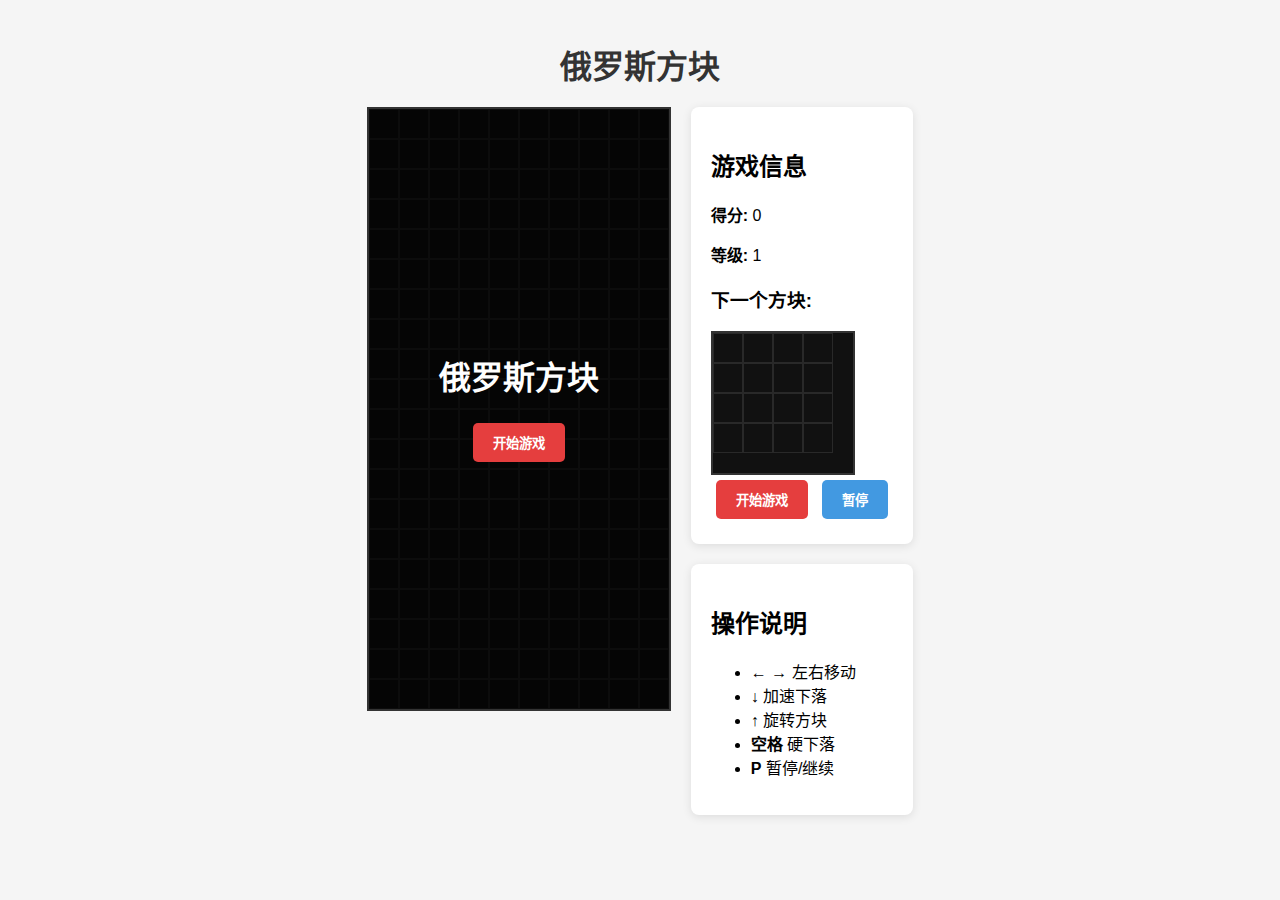
<file: project/tetris.html>
<!DOCTYPE html>
<html lang="zh-CN">
<head>
  <meta charset="UTF-8">
  <meta name="viewport" content="width=device-width, initial-scale=1.0">
  <title>俄罗斯方块</title>
  <style>
    body {
      font-family: Arial, sans-serif;
      display: flex;
      flex-direction: column;
      align-items: center;
      background-color: #f5f5f5;
      margin: 0;
      padding: 20px;
    }
    
    h1 {
      color: #333;
      margin-bottom: 20px;
    }
    
    .game-container {
      display: flex;
      flex-direction: column;
      align-items: center;
      gap: 20px;
    }
    
    @media (min-width: 768px) {
      .game-container {
        flex-direction: row;
        align-items: flex-start;
      }
    }
    
    .board {
      position: relative;
      border: 2px solid #333;
      background-color: #111;
    }
    
    .cell {
      width: 30px;
      height: 30px;
      border: 1px solid rgba(255, 255, 255, 0.1);
      box-sizing: border-box;
    }
    
    .overlay {
      position: absolute;
      top: 0;
      left: 0;
      width: 100%;
      height: 100%;
      background-color: rgba(0, 0, 0, 0.7);
      display: flex;
      flex-direction: column;
      justify-content: center;
      align-items: center;
      color: white;
    }
    
    .info-panel {
      display: flex;
      flex-direction: column;
      gap: 20px;
    }
    
    .game-info, .controls-info {
      background-color: white;
      border-radius: 8px;
      padding: 20px;
      box-shadow: 0 2px 10px rgba(0, 0, 0, 0.1);
    }
    
    .next-piece {
      border: 2px solid #333;
      background-color: #111;
      padding: 10px;
    }
    
    button {
      background-color: #e53e3e;
      color: white;
      border: none;
      padding: 10px 20px;
      border-radius: 5px;
      cursor: pointer;
      font-weight: bold;
      margin: 5px;
      transition: background-color 0.2s;
    }
    
    button:hover {
      background-color: #c53030;
    }
    
    button.secondary {
      background-color: #4299e1;
    }
    
    button.secondary:hover {
      background-color: #3182ce;
    }
    
    .mobile-controls {
      display: grid;
      grid-template-columns: repeat(3, 1fr);
      gap: 10px;
      margin-top: 20px;
    }
    
    .mobile-controls button {
      padding: 15px;
      font-size: 18px;
    }
    
    @media (min-width: 768px) {
      .mobile-controls {
        display: none;
      }
    }
  </style>
</head>
<body>
  <h1>俄罗斯方块</h1>
  
  <div class="game-container">
    <div class="board" id="board"></div>
    
    <div class="info-panel">
      <div class="game-info">
        <h2>游戏信息</h2>
        <p><strong>得分:</strong> <span id="score">0</span></p>
        <p><strong>等级:</strong> <span id="level">1</span></p>
        <h3>下一个方块:</h3>
        <div class="next-piece" id="next-piece"></div>
        
        <div class="buttons">
          <button id="start-button">开始游戏</button>
          <button id="pause-button" class="secondary" disabled>暂停</button>
        </div>
      </div>
      
      <div class="controls-info">
        <h2>操作说明</h2>
        <ul>
          <li><strong>← →</strong> 左右移动</li>
          <li><strong>↓</strong> 加速下落</li>
          <li><strong>↑</strong> 旋转方块</li>
          <li><strong>空格</strong> 硬下落</li>
          <li><strong>P</strong> 暂停/继续</li>
        </ul>
      </div>
    </div>
  </div>
  
  <div class="mobile-controls">
    <div style="grid-column: 2">
      <button id="rotate-button">旋转</button>
    </div>
    <div style="grid-column: 1; grid-row: 2">
      <button id="left-button">←</button>
    </div>
    <div style="grid-column: 2; grid-row: 2">
      <button id="drop-button">落下</button>
    </div>
    <div style="grid-column: 3; grid-row: 2">
      <button id="right-button">→</button>
    </div>
    <div style="grid-column: 2; grid-row: 3">
      <button id="down-button">↓</button>
    </div>
  </div>

  <script>
    // 游戏常量
    const BOARD_WIDTH = 10;
    const BOARD_HEIGHT = 20;
    const CELL_SIZE = 30;
    const COLORS = {
      I: '#00BFFF', // 浅蓝色
      J: '#0000CD', // 深蓝色
      L: '#FFA500', // 橙色
      O: '#FFFF00', // 黄色
      S: '#00FF00', // 绿色
      T: '#9400D3', // 紫色
      Z: '#FF0000'  // 红色
    };

    // 方块形状定义
    const TETROMINOES = {
      I: [
        [0, 0, 0, 0],
        [1, 1, 1, 1],
        [0, 0, 0, 0],
        [0, 0, 0, 0]
      ],
      J: [
        [1, 0, 0],
        [1, 1, 1],
        [0, 0, 0]
      ],
      L: [
        [0, 0, 1],
        [1, 1, 1],
        [0, 0, 0]
      ],
      O: [
        [1, 1],
        [1, 1]
      ],
      S: [
        [0, 1, 1],
        [1, 1, 0],
        [0, 0, 0]
      ],
      T: [
        [0, 1, 0],
        [1, 1, 1],
        [0, 0, 0]
      ],
      Z: [
        [1, 1, 0],
        [0, 1, 1],
        [0, 0, 0]
      ]
    };

    // 游戏状态
    let board = [];
    let currentPiece = null;
    let currentPosition = { x: 0, y: 0 };
    let nextPiece = null;
    let score = 0;
    let level = 1;
    let gameOver = false;
    let paused = false;
    let gameStarted = false;
    let gameSpeed = 1000; // 初始速度，毫秒
    let gameTimer = null;

    // DOM 元素
    const boardElement = document.getElementById('board');
    const nextPieceElement = document.getElementById('next-piece');
    const scoreElement = document.getElementById('score');
    const levelElement = document.getElementById('level');
    const startButton = document.getElementById('start-button');
    const pauseButton = document.getElementById('pause-button');
    const rotateButton = document.getElementById('rotate-button');
    const leftButton = document.getElementById('left-button');
    const rightButton = document.getElementById('right-button');
    const downButton = document.getElementById('down-button');
    const dropButton = document.getElementById('drop-button');

    // 初始化游戏板
    function initBoard() {
      // 设置游戏板尺寸
      boardElement.style.width = `${BOARD_WIDTH * CELL_SIZE}px`;
      boardElement.style.height = `${BOARD_HEIGHT * CELL_SIZE}px`;
      
      boardElement.innerHTML = '';
      board = [];
      
      // 创建空的游戏板
      for (let y = 0; y < BOARD_HEIGHT; y++) {
        const row = [];
        for (let x = 0; x < BOARD_WIDTH; x++) {
          const cell = document.createElement('div');
          cell.className = 'cell';
          cell.style.position = 'absolute';
          cell.style.left = `${x * CELL_SIZE}px`;
          cell.style.top = `${y * CELL_SIZE}px`;
          cell.style.width = `${CELL_SIZE}px`;
          cell.style.height = `${CELL_SIZE}px`;
          boardElement.appendChild(cell);
          row.push({ value: 0, element: cell });
        }
        board.push(row);
      }
    }

    // 初始化下一个方块容器
    function initNextPieceContainer() {
      nextPieceElement.innerHTML = '';
      nextPieceElement.style.width = `${4 * CELL_SIZE}px`;
      nextPieceElement.style.height = `${4 * CELL_SIZE}px`;
      nextPieceElement.style.position = 'relative';
      
      for (let y = 0; y < 4; y++) {
        for (let x = 0; x < 4; x++) {
          const cell = document.createElement('div');
          cell.className = 'cell';
          cell.style.position = 'absolute';
          cell.style.left = `${x * CELL_SIZE}px`;
          cell.style.top = `${y * CELL_SIZE}px`;
          cell.style.width = `${CELL_SIZE}px`;
          cell.style.height = `${CELL_SIZE}px`;
          nextPieceElement.appendChild(cell);
        }
      }
    }

    // 渲染游戏板
    function renderBoard() {
      // 清除所有单元格颜色
      for (let y = 0; y < BOARD_HEIGHT; y++) {
        for (let x = 0; x < BOARD_WIDTH; x++) {
          board[y][x].element.style.backgroundColor = 'transparent';
        }
      }
      
      // 渲染固定的方块
      for (let y = 0; y < BOARD_HEIGHT; y++) {
        for (let x = 0; x < BOARD_WIDTH; x++) {
          if (board[y][x].value !== 0) {
            board[y][x].element.style.backgroundColor = board[y][x].color;
          }
        }
      }
      
      // 渲染当前方块
      if (currentPiece) {
        const shape = currentPiece.shape;
        const color = currentPiece.color;
        
        for (let y = 0; y < shape.length; y++) {
          for (let x = 0; x < shape[y].length; x++) {
            if (shape[y][x] !== 0) {
              const boardX = currentPosition.x + x;
              const boardY = currentPosition.y + y;
              
              if (boardY >= 0 && boardY < BOARD_HEIGHT && boardX >= 0 && boardX < BOARD_WIDTH) {
                board[boardY][boardX].element.style.backgroundColor = color;
              }
            }
          }
        }
      }
    }

    // 渲染下一个方块
    function renderNextPiece() {
      // 清除所有单元格
      const cells = nextPieceElement.querySelectorAll('.cell');
      cells.forEach(cell => {
        cell.style.backgroundColor = 'transparent';
      });
      
      if (!nextPiece) return;
      
      const shape = nextPiece.shape;
      const color = nextPiece.color;
      
      // 居中显示
      const offsetX = Math.floor((4 - shape[0].length) / 2);
      const offsetY = Math.floor((4 - shape.length) / 2);
      
      for (let y = 0; y < shape.length; y++) {
        for (let x = 0; x < shape[y].length; x++) {
          if (shape[y][x] !== 0) {
            const cellIndex = (y + offsetY) * 4 + (x + offsetX);
            if (cells[cellIndex]) {
              cells[cellIndex].style.backgroundColor = color;
            }
          }
        }
      }
    }

    // 创建随机方块
    function getRandomPiece() {
      const types = Object.keys(TETROMINOES);
      const type = types[Math.floor(Math.random() * types.length)];
      
      return {
        shape: JSON.parse(JSON.stringify(TETROMINOES[type])),
        color: COLORS[type]
      };
    }

    // 旋转方块
    function rotatePiece() {
      if (!currentPiece || gameOver || paused) return;
      
      const shape = currentPiece.shape;
      const rotated = [];
      
      // 创建一个新矩阵进行旋转
      for (let i = 0; i < shape[0].length; i++) {
        const row = [];
        for (let j = shape.length - 1; j >= 0; j--) {
          row.push(shape[j][i]);
        }
        rotated.push(row);
      }
      
      // 尝试旋转
      const originalShape = currentPiece.shape;
      currentPiece.shape = rotated;
      
      // 如果旋转后碰撞，尝试墙踢
      if (!canMove(currentPosition)) {
        // 尝试左移、右移和上移
        const kicks = [
          { x: 1, y: 0 },   // 右踢
          { x: -1, y: 0 },  // 左踢
          { x: 0, y: -1 },  // 上踢
          { x: 2, y: 0 },   // 右踢两格
          { x: -2, y: 0 }   // 左踢两格
        ];
        
        let kicked = false;
        for (const kick of kicks) {
          const newPos = {
            x: currentPosition.x + kick.x,
            y: currentPosition.y + kick.y
          };
          
          if (canMove(newPos)) {
            currentPosition = newPos;
            kicked = true;
            break;
          }
        }
        
        // 如果所有踢墙都失败，恢复原始形状
        if (!kicked) {
          currentPiece.shape = originalShape;
        }
      }
      
      renderBoard();
    }

    // 检查是否可以移动到目标位置
    function canMove(position) {
      const shape = currentPiece.shape;
      
      for (let y = 0; y < shape.length; y++) {
        for (let x = 0; x < shape[y].length; x++) {
          if (shape[y][x] !== 0) {
            const boardX = position.x + x;
            const boardY = position.y + y;
            
            // 检查边界
            if (
              boardX < 0 ||
              boardX >= BOARD_WIDTH ||
              boardY >= BOARD_HEIGHT
            ) {
              return false;
            }
            
            // 检查碰撞（只检查已经在游戏板内的部分）
            if (
              boardY >= 0 &&
              board[boardY][boardX].value !== 0
            ) {
              return false;
            }
          }
        }
      }
      
      return true;
    }

    // 左移方块
    function moveLeft() {
      if (!currentPiece || gameOver || paused) return;
      
      const newPosition = {
        x: currentPosition.x - 1,
        y: currentPosition.y
      };
      
      if (canMove(newPosition)) {
        currentPosition = newPosition;
        renderBoard();
      }
    }

    // 右移方块
    function moveRight() {
      if (!currentPiece || gameOver || paused) return;
      
      const newPosition = {
        x: currentPosition.x + 1,
        y: currentPosition.y
      };
      
      if (canMove(newPosition)) {
        currentPosition = newPosition;
        renderBoard();
      }
    }

    // 加速下落
    function moveDown() {
      if (!currentPiece || gameOver || paused) return;
      
      const newPosition = {
        x: currentPosition.x,
        y: currentPosition.y + 1
      };
      
      if (canMove(newPosition)) {
        currentPosition = newPosition;
        renderBoard();
      } else {
        // 不能继续下落，固定方块
        lockPiece();
      }
    }

    // 硬下落（直接落到底部）
    function hardDrop() {
      if (!currentPiece || gameOver || paused) return;
      
      let dropY = currentPosition.y;
      while (canMove({ x: currentPosition.x, y: dropY + 1 })) {
        dropY++;
      }
      
      currentPosition.y = dropY;
      renderBoard();
      lockPiece();
    }

    // 固定方块到游戏板
    function lockPiece() {
      const shape = currentPiece.shape;
      const color = currentPiece.color;
      
      for (let y = 0; y < shape.length; y++) {
        for (let x = 0; x < shape[y].length; x++) {
          if (shape[y][x] !== 0) {
            const boardY = currentPosition.y + y;
            const boardX = currentPosition.x + x;
            
            // 如果方块的一部分在游戏板顶部以上，游戏结束
            if (boardY < 0) {
              endGame();
              return;
            }
            
            if (boardY >= 0 && boardY < BOARD_HEIGHT && boardX >= 0 && boardX < BOARD_WIDTH) {
              board[boardY][boardX].value = 1;
              board[boardY][boardX].color = color;
            }
          }
        }
      }
      
      // 检查是否有完整行
      checkRows();
      
      // 生成新方块
      spawnNewPiece();
    }

    // 生成新方块
    function spawnNewPiece() {
      currentPiece = nextPiece;
      nextPiece = getRandomPiece();
      
      // 将新方块放在顶部中间
      currentPosition = {
        x: Math.floor((BOARD_WIDTH - currentPiece.shape[0].length) / 2),
        y: 0
      };
      
      // 检查是否可以放置新方块，不能则游戏结束
      if (!canMove(currentPosition)) {
        endGame();
      } else {
        renderBoard();
        renderNextPiece();
      }
    }

    // 检查并清除完整行
    function checkRows() {
      let rowsCleared = 0;
      
      for (let y = BOARD_HEIGHT - 1; y >= 0; y--) {
        if (board[y].every(cell => cell.value !== 0)) {
          // 该行已满
          rowsCleared++;
          
          // 将该行以上的所有行下移
          for (let yy = y; yy > 0; yy--) {
            for (let x = 0; x < BOARD_WIDTH; x++) {
              board[yy][x].value = board[yy - 1][x].value;
              board[yy][x].color = board[yy - 1][x].color;
            }
          }
          
          // 清空最上面一行
          for (let x = 0; x < BOARD_WIDTH; x++) {
            board[0][x].value = 0;
            board[0][x].color = 'transparent';
          }
          
          // 由于行已下移，需要重新检查当前行
          y++;
        }
      }
      
      if (rowsCleared > 0) {
        // 更新分数
        const pointsPerLine = [0, 40, 100, 300, 1200]; // 0, 1, 2, 3, 4 行的分数
        const pointsScored = pointsPerLine[Math.min(rowsCleared, 4)] * level;
        score += pointsScored;
        scoreElement.textContent = score;
        
        // 检查级别
        const newLevel = Math.floor(score / 1000) + 1;
        if (newLevel > level) {
          level = newLevel;
          levelElement.textContent = level;
          
          // 增加游戏速度
          gameSpeed = Math.max(100, 1000 - (level - 1) * 100);
          if (gameTimer) {
            clearInterval(gameTimer);
            gameTimer = setInterval(moveDown, gameSpeed);
          }
        }
        
        renderBoard();
      }
    }

    // 开始游戏
    function startGame() {
      // 初始化游戏状态
      initBoard();
      score = 0;
      level = 1;
      gameOver = false;
      paused = false;
      gameStarted = true;
      gameSpeed = 1000;
      
      scoreElement.textContent = score;
      levelElement.textContent = level;
      
      // 清除任何现有的游戏循环
      if (gameTimer) {
        clearInterval(gameTimer);
      }
      
      // 生成初始方块和下一个方块
      nextPiece = getRandomPiece();
      spawnNewPiece();
      
      // 启动游戏循环
      gameTimer = setInterval(moveDown, gameSpeed);
      
      // 更新按钮状态
      startButton.textContent = '重新开始';
      pauseButton.disabled = false;
      
      // 移除任何覆盖层
      removeOverlay();
    }

    // 暂停/继续游戏
    function togglePause() {
      if (!gameStarted || gameOver) return;
      
      paused = !paused;
      
      if (paused) {
        // 暂停游戏循环
        clearInterval(gameTimer);
        gameTimer = null;
        
        // 显示暂停覆盖层
        const overlay = document.createElement('div');
        overlay.className = 'overlay';
        overlay.id = 'pause-overlay';
        
        const pauseMessage = document.createElement('div');
        pauseMessage.textContent = '已暂停';
        pauseMessage.style.fontSize = '2rem';
        pauseMessage.style.fontWeight = 'bold';
        pauseMessage.style.marginBottom = '20px';
        
        overlay.appendChild(pauseMessage);
        boardElement.appendChild(overlay);
        
        pauseButton.textContent = '继续';
      } else {
        // 继续游戏循环
        gameTimer = setInterval(moveDown, gameSpeed);
        
        // 移除暂停覆盖层
        const overlay = document.getElementById('pause-overlay');
        if (overlay) {
          overlay.remove();
        }
        
        pauseButton.textContent = '暂停';
      }
    }

    // 结束游戏
    function endGame() {
      gameOver = true;
      
      // 停止游戏循环
      if (gameTimer) {
        clearInterval(gameTimer);
        gameTimer = null;
      }
      
      // 显示游戏结束覆盖层
      const overlay = document.createElement('div');
      overlay.className = 'overlay';
      
      const gameOverMessage = document.createElement('div');
      gameOverMessage.textContent = '游戏结束!';
      gameOverMessage.style.fontSize = '2rem';
      gameOverMessage.style.fontWeight = 'bold';
      gameOverMessage.style.marginBottom = '20px';
      
      const scoreMessage = document.createElement('div');
      scoreMessage.textContent = `得分: ${score}`;
      scoreMessage.style.fontSize = '1.5rem';
      scoreMessage.style.marginBottom = '30px';
      
      const restartButton = document.createElement('button');
      restartButton.textContent = '再来一局';
      restartButton.onclick = startGame;
      
      overlay.appendChild(gameOverMessage);
      overlay.appendChild(scoreMessage);
      overlay.appendChild(restartButton);
      boardElement.appendChild(overlay);
      
      pauseButton.disabled = true;
    }

    // 移除覆盖层
    function removeOverlay() {
      const overlays = boardElement.querySelectorAll('.overlay');
      overlays.forEach(overlay => overlay.remove());
    }

    // 设置按钮点击事件
    startButton.addEventListener('click', startGame);
    pauseButton.addEventListener('click', togglePause);
    rotateButton.addEventListener('click', rotatePiece);
    leftButton.addEventListener('click', moveLeft);
    rightButton.addEventListener('click', moveRight);
    downButton.addEventListener('click', moveDown);
    dropButton.addEventListener('click', hardDrop);

    // 设置键盘事件
    document.addEventListener('keydown', (e) => {
      if (!gameStarted || gameOver) {
        if (e.key === 'Enter') {
          startGame();
        }
        return;
      }
      
      switch (e.key) {
        case 'ArrowLeft':
          moveLeft();
          break;
        case 'ArrowRight':
          moveRight();
          break;
        case 'ArrowDown':
          moveDown();
          break;
        case 'ArrowUp':
          rotatePiece();
          break;
        case ' ':
          hardDrop();
          break;
        case 'p':
        case 'P':
          togglePause();
          break;
      }
    });

    // 初始化游戏
    initBoard();
    initNextPieceContainer();

    // 显示开始覆盖层
    const overlay = document.createElement('div');
    overlay.className = 'overlay';
    
    const welcomeMessage = document.createElement('div');
    welcomeMessage.textContent = '俄罗斯方块';
    welcomeMessage.style.fontSize = '2rem';
    welcomeMessage.style.fontWeight = 'bold';
    welcomeMessage.style.marginBottom = '20px';
    
    const startGameButton = document.createElement('button');
    startGameButton.textContent = '开始游戏';
    startGameButton.onclick = startGame;
    
    overlay.appendChild(welcomeMessage);
    overlay.appendChild(startGameButton);
    boardElement.appendChild(overlay);
  </script>
</body>
</html>
</file>
